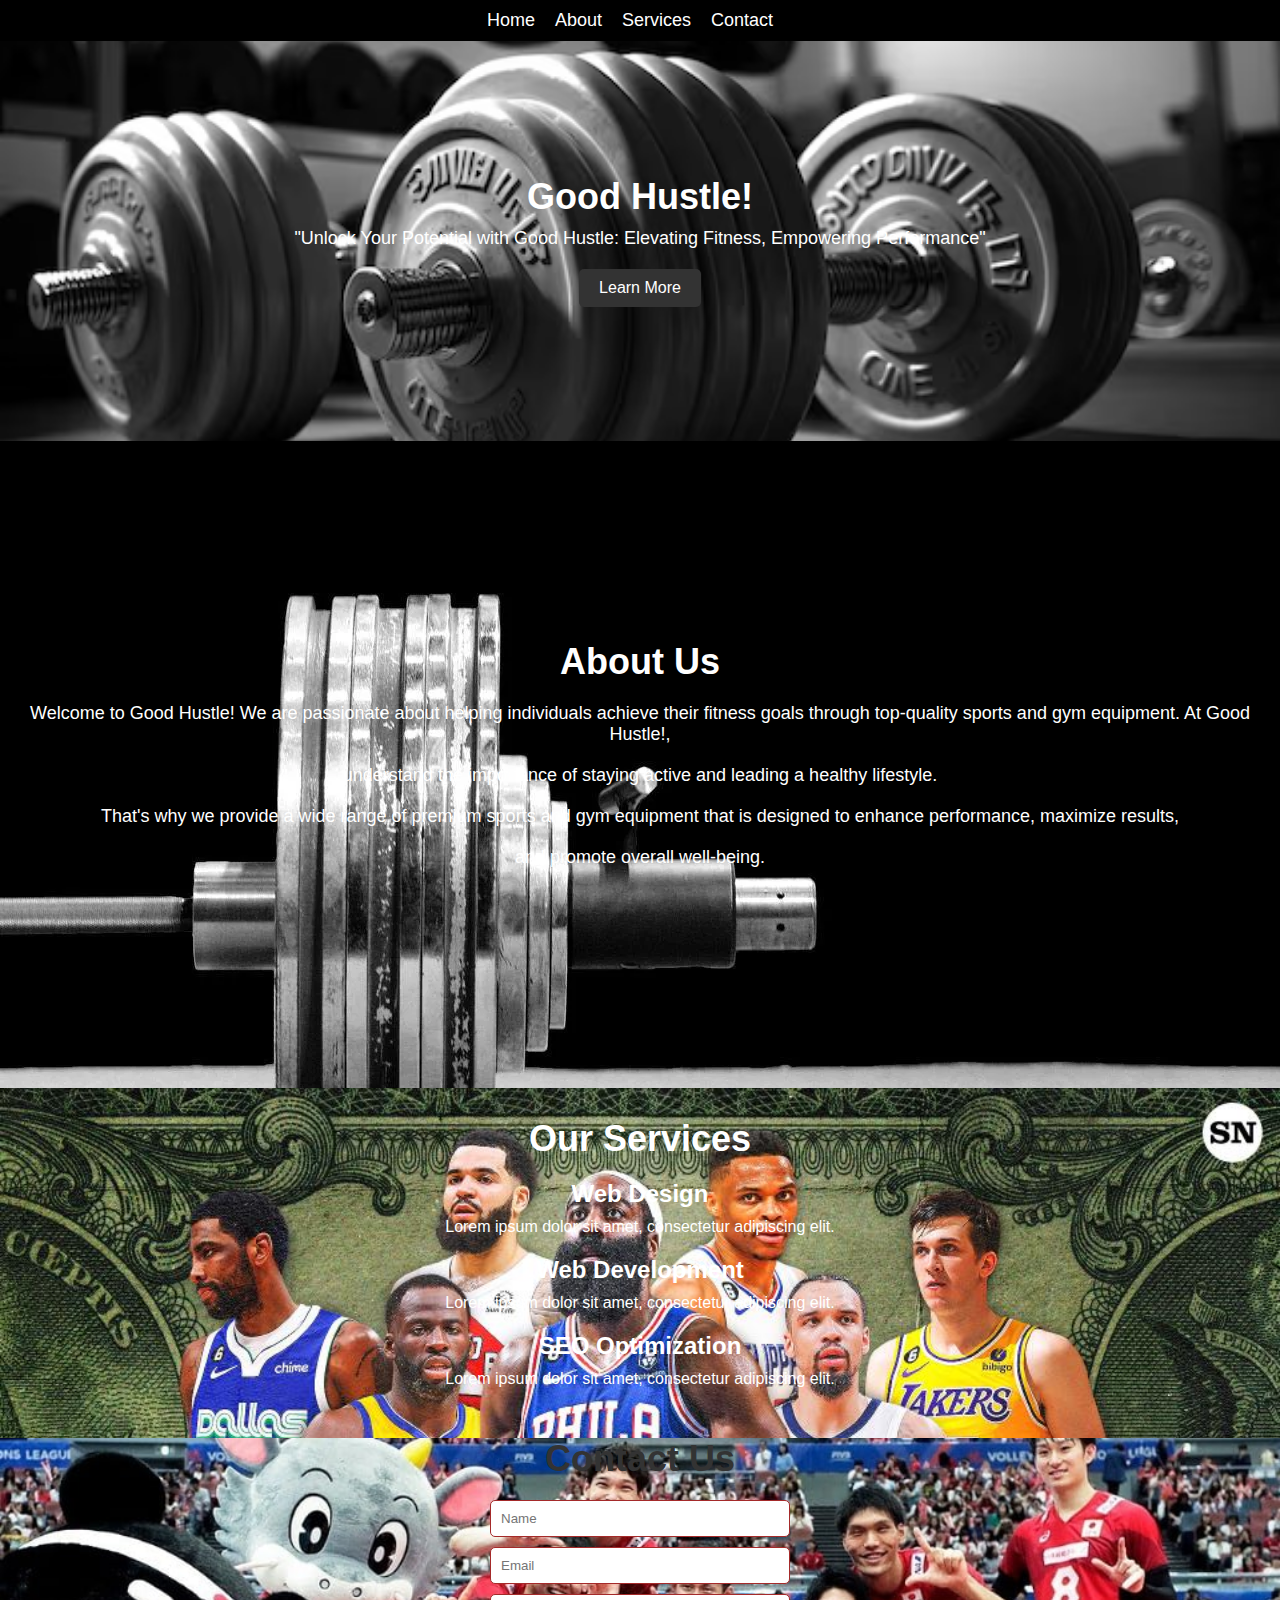
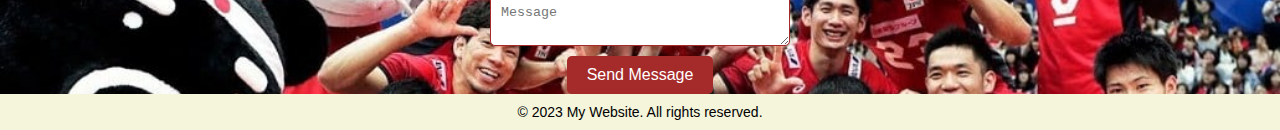
<file: index.html>
<!DOCTYPE html>
<html>
<head>
  <title>My Website</title>
  <link rel="stylesheet" type="text/css" href="styles.css">
</head>
<body>
  <header>
    <nav>
      <ul>
        <li><a href="#">Home</a></li>
        <li><a href="#">About</a></li>
        <li><a href="#">Services</a></li>
        <li><a href="#">Contact</a></li>
      </ul>
    </nav>
  </header>

  <section id="hero">
    <div class="hero-content">
      <h1>Good Hustle!</h1>
      <p>"Unlock Your Potential with Good Hustle: Elevating Fitness, Empowering Performance"</p>
      <a href="#" class="btn">Learn More</a>
    </div>
  </section>

  <section id="about">
    <div class="about-content">
      <h2>About Us</h2>
      <p>Welcome to Good Hustle! We are passionate about helping individuals achieve their fitness goals through top-quality sports and gym equipment.
        At Good Hustle!, </p>
        <p> understand the importance of staying active and leading a healthy lifestyle. </p>
        <p> That's why we provide a wide range of premium sports and gym equipment
        that is designed to enhance performance, maximize results, </p>
        <p>and promote overall well-being.</p>
    </div>
  </section>

  <section id="services">
    <div class="services-content">
      <h2>Our Services</h2>
      <div class="service">
        <h3>Web Design</h3>
        <p>Lorem ipsum dolor sit amet, consectetur adipiscing elit.</p>
      </div>
      <div class="service">
        <h3>Web Development</h3>
        <p>Lorem ipsum dolor sit amet, consectetur adipiscing elit.</p>
      </div>
      <div class="service">
        <h3>SEO Optimization</h3>
        <p>Lorem ipsum dolor sit amet, consectetur adipiscing elit.</p>
      </div>
    </div>
  </section>

  <section id="contact">
    <div class="contact-content">
      <h2>Contact Us</h2>
      <form>
        <input type="text" placeholder="Name" required>
        <input type="email" placeholder="Email" required>
        <textarea placeholder="Message" required></textarea>
        <button type="submit">Send Message</button>
      </form>
    </div>
  </section>

  <footer>
    <p>&copy; 2023 My Website. All rights reserved.</p>
  </footer>
</body>
</html>
</file>
<file: styles.css>
/* Reset styles */
* {
    margin: 0;
    padding: 0;
    box-sizing: border-box;
  }
  
  /* Global styles */
  body {
    font-family: Arial, sans-serif;
    background-color: #ffffff;

    color: #333333;
  }
  
  a {
    text-decoration: none;
  }
  
  .container {
    width: 960px;
    margin: 0 auto;
    padding: 20px;
  }
  
  /* Header styles */
  header {
    background-color:  black;
    padding: 10px;
  }
  
  nav ul {
    list-style: none;
    display: flex;
    justify-content: center;
    align-items: center;
  }
  
  nav ul li {
    margin-right: 20px;
  }
  
  nav ul li a {
    color: rgb(255, 255, 255);
    font-size: 18px;
  }
  
  /* Hero section styles */
  #hero {
    background-image: url(gym.avif);
    background-size: cover;
    background-position: center;
    height: 400px;
    display: flex;
    justify-content: center;
    align-items: center;
  }
  
  .hero-content {
    text-align: center;
    color: rgb(255, 255, 255);
  }
  .hero-content2{
    text-align: center;
    color: rgb(3, 3, 3);
  }
  
  
  .hero-content h1 {
    font-size: 36px;
    margin-bottom: 10px;
  }
  
  .hero-content p {
    font-size: 18px;
    margin-bottom: 20px;
  }
  #hito{
    .hito02{
        text-align: center;
        color: rgb(26, 25, 25); 
    }
  }
  
  .btn {
    display: inline-block;
    background-color: #333333;
    color: rgb(255, 255, 255);
    padding: 10px 20px;
    border-radius: 5px;
    font-size: 16px;
  }
  
  
  /* About section styles */
  #about {
    background-image: url(wp2491507.jpg);
    background-repeat: no-repeat;
    background-color: #000000;
    padding: 200px 0;
  }
  
  .about-content {
    color: white;
    text-align: center;
  }
  
  .about-content h2 {
    font-size: 36px;
    margin-bottom: 20px;
  }
  
  .about-content p {
    font-size: 18px;
    margin-bottom: 20px;
  }
  
  /* Services section styles */
  #services {
    background-image: url(Sports.jpg);
    background-repeat: no-repeat;
    background-size: cover;
    background-color: #66ff66;
    padding: 30px 0;
  }
  
  .services-content {
    color: white;
    text-align: center;
  }
  
  .services-content h2 {
    font-size: 36px;
    margin-bottom: 20px;
  }
  
  .service {
    margin-bottom: 20px;
  }
  
  .service h3 {
    font-size: 24px;
    margin-bottom: 10px;
  }
  
  .service p {
    font-size: 16px;
  }
  
  /* Contact section styles */
  #contact {
    background-image: url(VNL.jpeg);
    background-repeat: no-repeat;
    background-size: cover;
    background-color: #ffb3ff;
    padding: 0px 0;
  }
  
  .contact-content {
    text-align: center;
  }
  
  .contact-content h2 {
    font-size: 36px;
    margin-bottom: 20px;
  }
  
  .contact-content form {
    display: flex;
    flex-direction: column;
    align-items: center;
    justify-content: center;
  }
  
  .contact-content form input,
  .contact-content form textarea {
    width: 300px;
    padding: 10px;
    margin-bottom: 10px;
    border: 1px solid brown;
    border-radius: 5px;
  }
  
  .contact-content form button {
    background-color: brown;
    color: #ffffff;
    padding: 10px 20px;
    border: none;
    border-radius: 5px;
    font-size: 16px;
    cursor: pointer;
  }
  
  /* Footer styles */
  footer {
    background-color: beige;
    padding: 10px;
    text-align: center;
  }
  
  footer p {
    color: black;
    font-size: 14px;
  }
</file>
